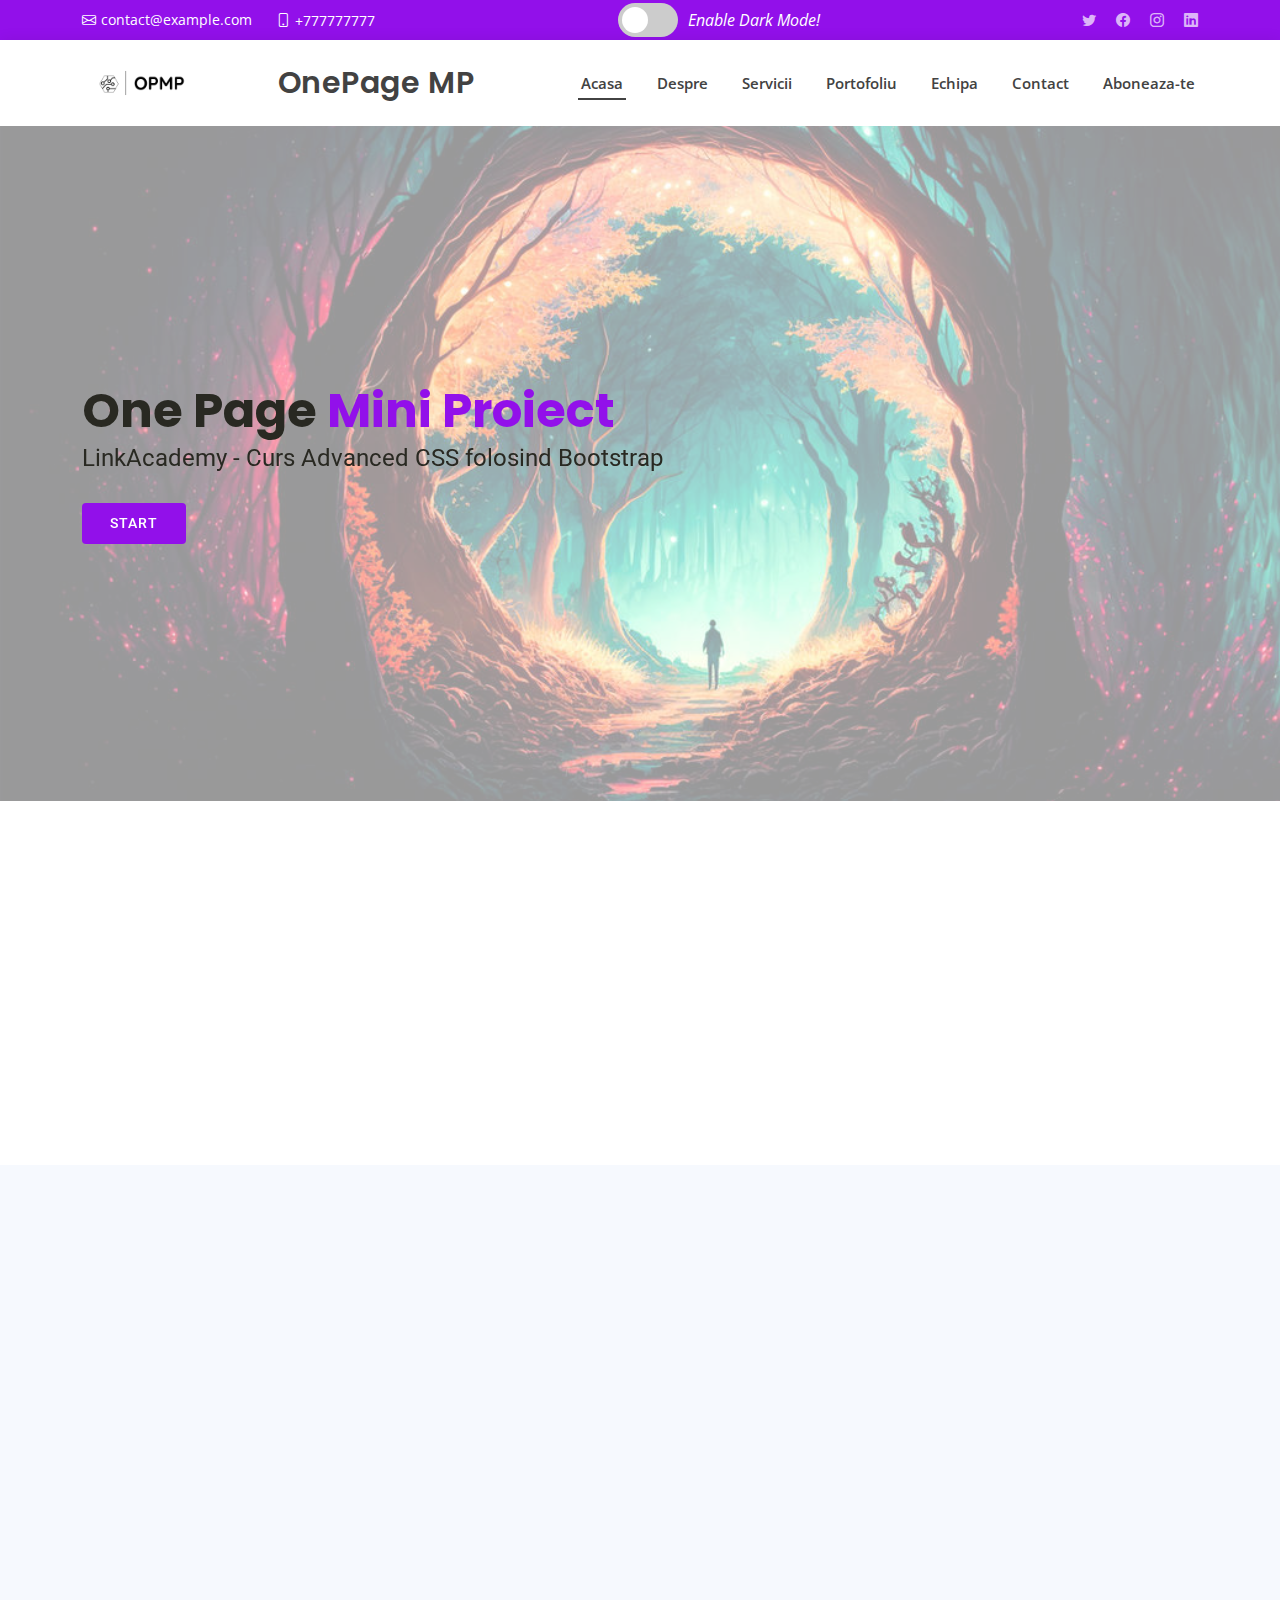
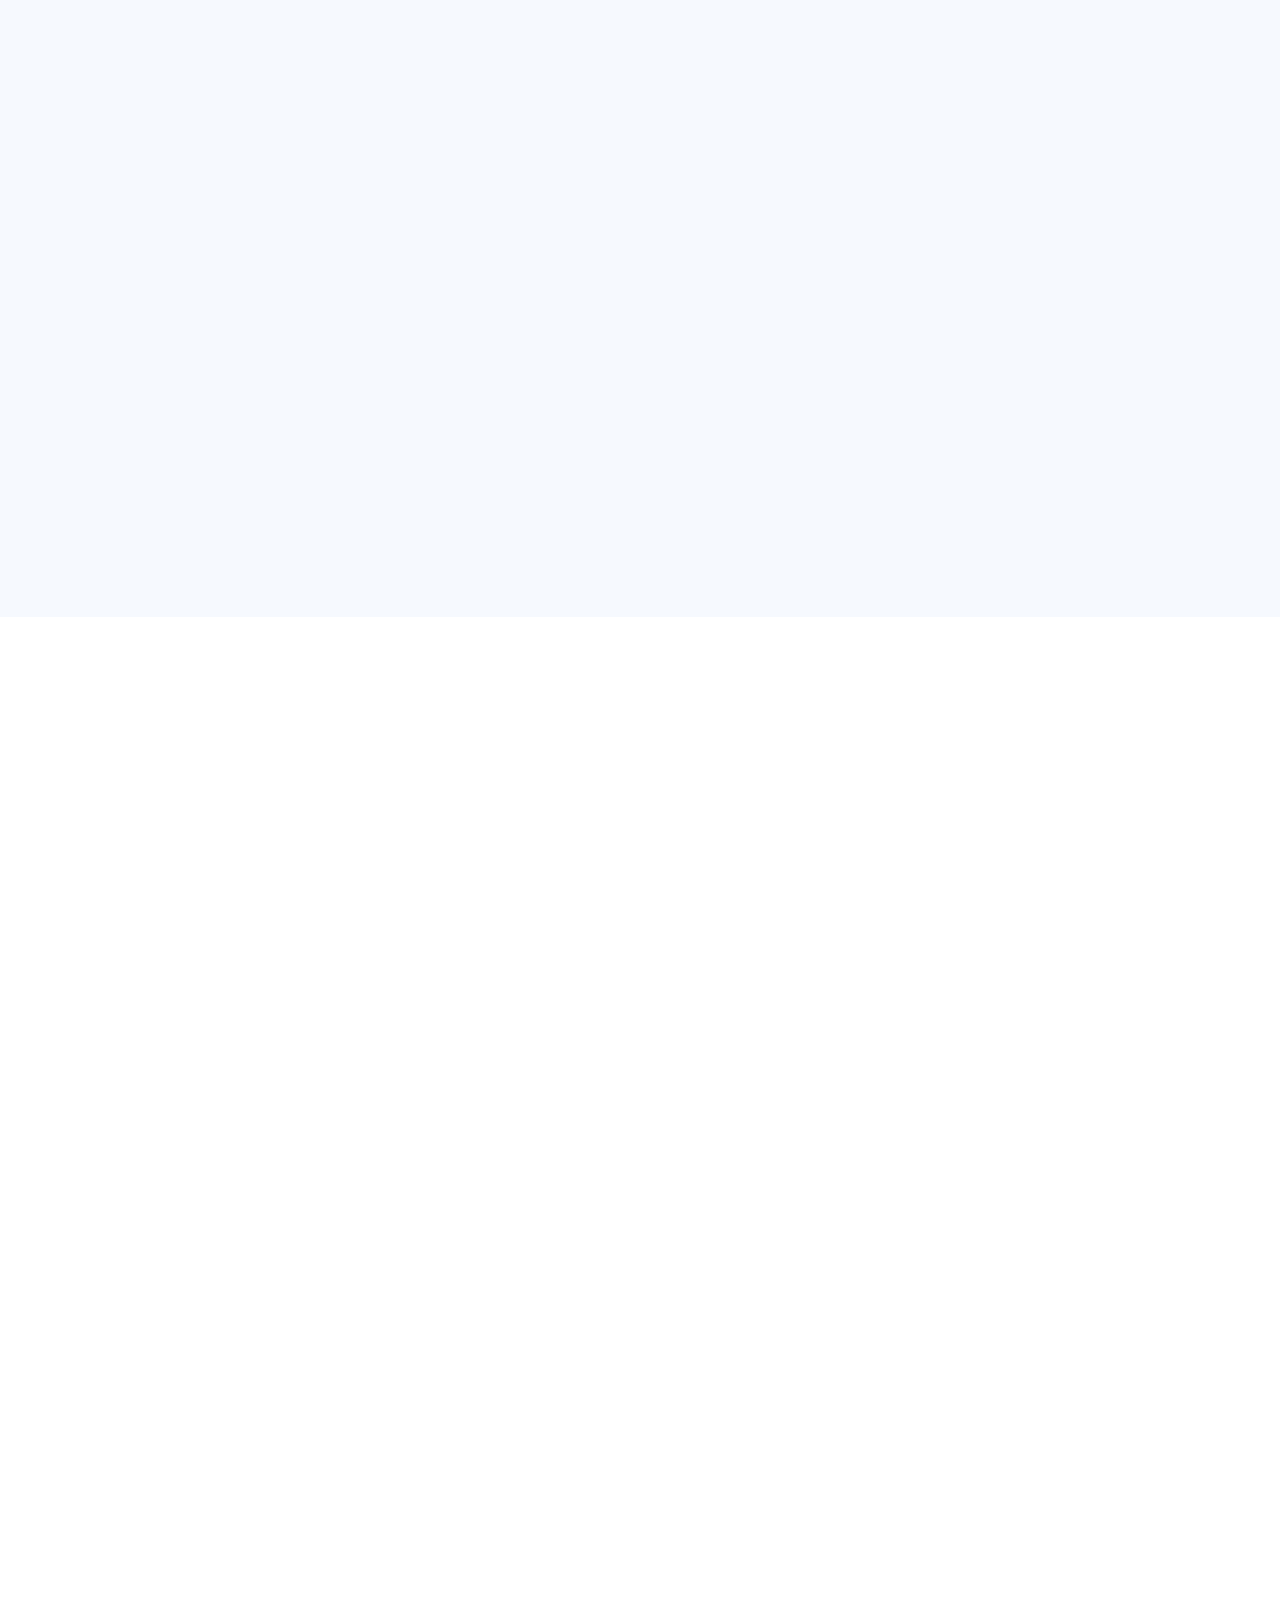
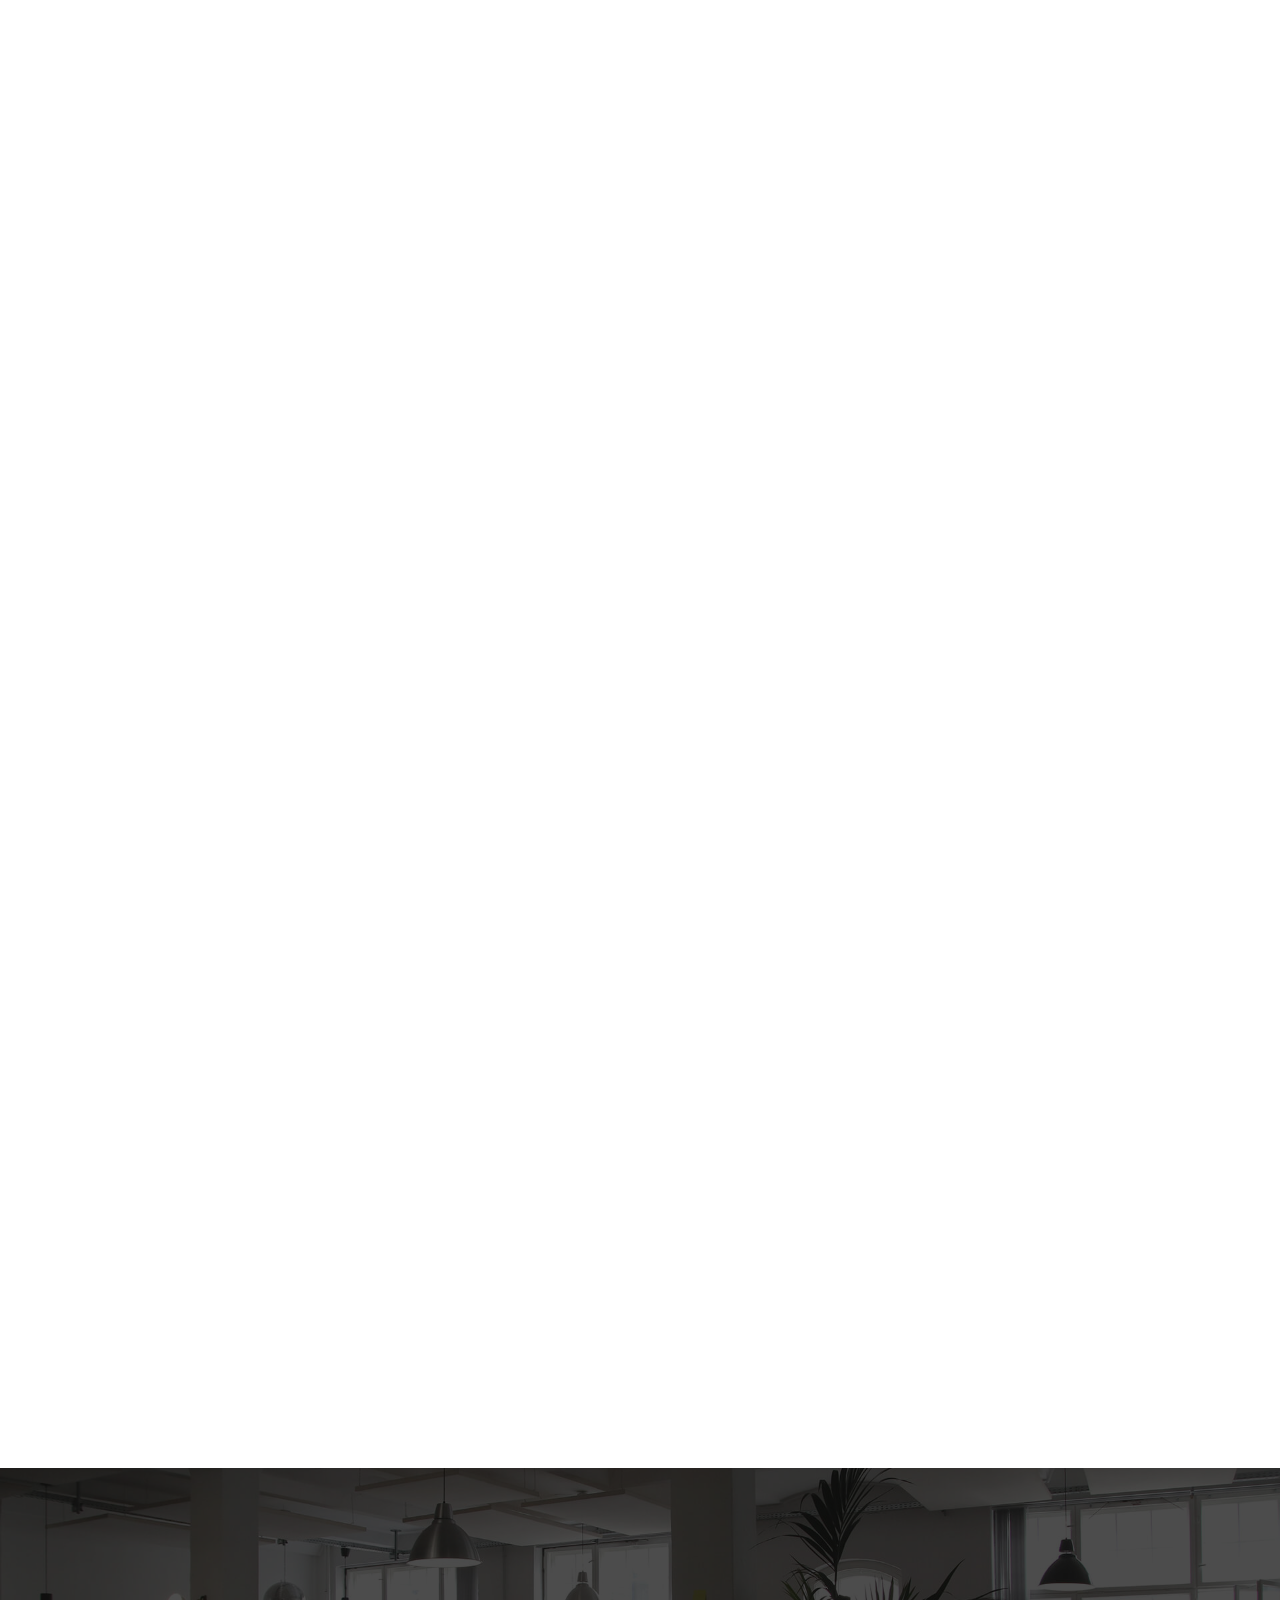
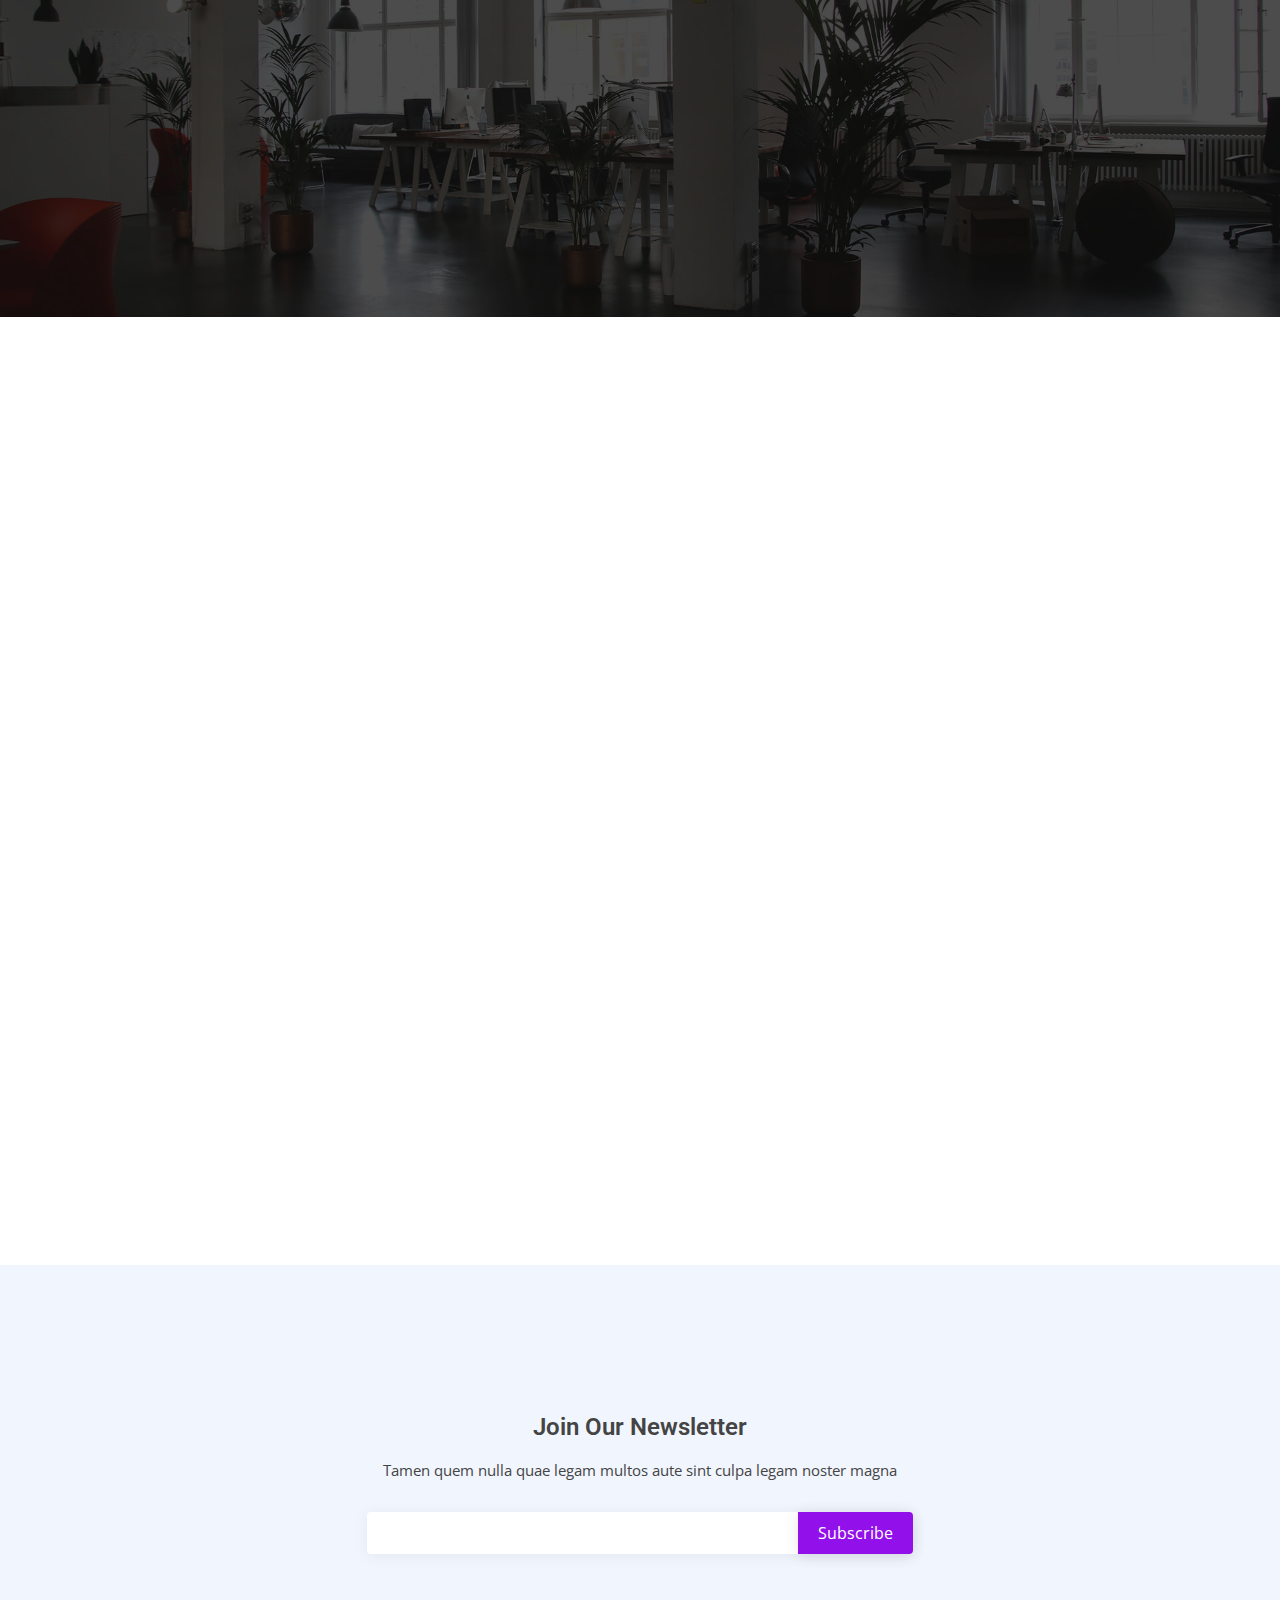
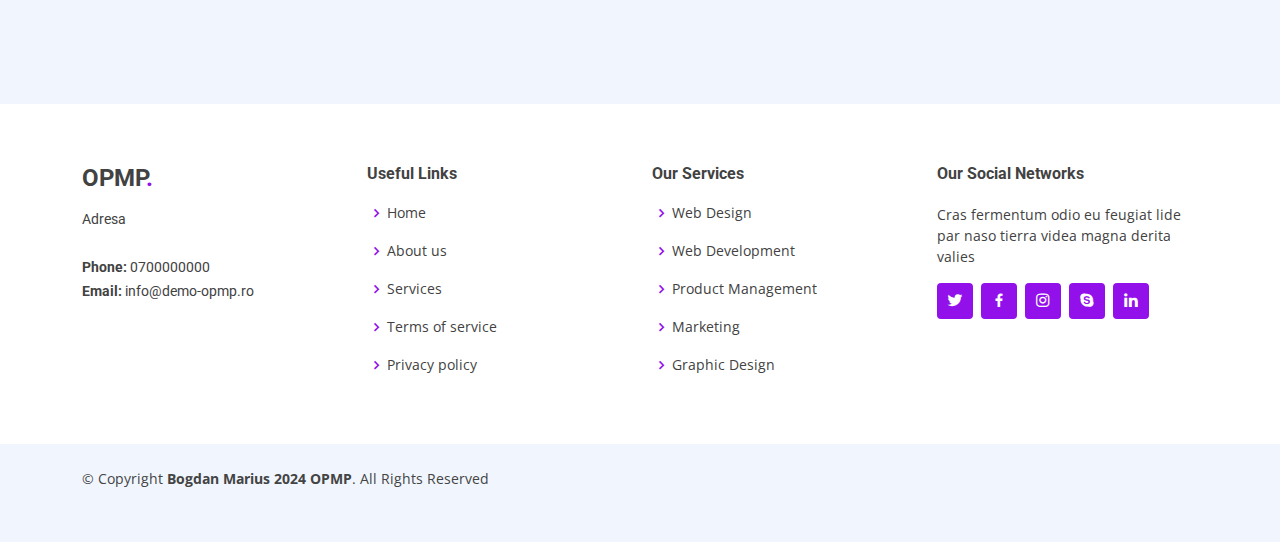
<file: index.html>
<!DOCTYPE html>
<html lang="en">
    <head>
        <meta charset="utf-8">
        <meta content="width=device-width, initial-scale=1.0" name="viewport">
      
        <title>One Page Website Mini Proiect</title>
        <meta content="" name="description">
        <meta content="" name="keywords">
      
        <!-- Favicons -->
        <link rel="apple-touch-icon" sizes="180x180" href="assets/img/apple-touch-icon.png">
        <link rel="icon" type="image/png" sizes="32x32" href="assets/img/favicon-32x32.png">
        <link rel="icon" type="image/png" sizes="16x16" href="assets/img/favicon-16x16.png">
        <link rel="manifest" href="assets/img/site.webmanifest">
        <link href="assets/img/favicon.ico" rel="icon">
      
        <!-- Google Fonts -->
        <link
          href="https://fonts.googleapis.com/css?family=Open+Sans:300,300i,400,400i,600,600i,700,700i|Roboto:300,300i,400,400i,500,500i,600,600i,700,700i|Poppins:300,300i,400,400i,500,500i,600,600i,700,700i"
          rel="stylesheet">
      
        <!-- Vendor CSS Files -->
        <link href="assets/vendor/aos/aos.css" rel="stylesheet">
        <link href="assets/vendor/bootstrap/css/bootstrap.min.css" rel="stylesheet">
        <link href="assets/vendor/bootstrap-icons/bootstrap-icons.css" rel="stylesheet">
        <link href="assets/vendor/boxicons/css/boxicons.min.css" rel="stylesheet">
        <link href="assets/vendor/glightbox/css/glightbox.min.css" rel="stylesheet">
        <link href="assets/vendor/swiper/swiper-bundle.min.css" rel="stylesheet">
      
        <!-- Template Main CSS File -->
        <link href="assets/css/style2.css" rel="stylesheet">
      
      </head>
<body>
    <!-- ======= Top Bar ======= -->
  <section id="topbar" class="d-flex align-items-center">
      <div class="container d-flex justify-content-center justify-content-md-between">
        <div class="contact-info d-flex align-items-center">
            <i class="bi bi-envelope d-flex align-items-center"><a
                href="mailto:contact@example.com">contact@example.com</a></i>
            <i class="bi bi-phone d-flex align-items-center ms-4"><span>+777777777</span></i>
        </div>

        <div class="theme-switch-wrapper">
          <label class="theme-switch" for="checkbox">
              <input type="checkbox" id="checkbox">
              <div class="slider round"></div>
          </label>
          <em>Enable Dark Mode!</em>
        </div> 

        <div class="social-links d-none d-md-flex align-items-center">
            <a href="#" class="twitter"><i class="bi bi-twitter"></i></a>
            <a href="#" class="facebook"><i class="bi bi-facebook"></i></a>
            <a href="#" class="instagram"><i class="bi bi-instagram"></i></a>
            <a href="#" class="linkedin"><i class="bi bi-linkedin"></i></i></a>
        </div>
      </div>
  </section>

  <!-- ======= Header ======= -->
  <header id="header" class="d-flex align-items-center">
    <div class="container d-flex align-items-center justify-content-between">
      <a href="index.html" class="logo"><img id="logo" src="assets/img/logo1.png" alt=""></a>
      <h1 class="logo"><a href="index.html">OnePage MP</a></h1>
  
      <nav id="navbar" class="navbar">
        <ul>
          <li><a class="nav-link scrollto active" href="#hero">Acasa</a></li>
          <li><a class="nav-link scrollto" href="#about">Despre</a></li>
          <li><a class="nav-link scrollto" href="#services">Servicii</a></li>
          <li><a class="nav-link scrollto " href="#portfolio">Portofoliu</a></li>
          <li><a class="nav-link scrollto" href="#team">Echipa</a></li>
          <!-- <li class="dropdown"><a href="#"><span>Drop Down</span> <i class="bi bi-chevron-down"></i></a>
            <ul>
              <li><a href="#">Drop Down 1</a></li>
              <li class="dropdown"><a href="#"><span>Deep Drop Down</span> <i class="bi bi-chevron-right"></i></a>
                <ul>
                  <li><a href="#">Deep Drop Down 1</a></li>
                  <li><a href="#">Deep Drop Down 2</a></li>
                  <li><a href="#">Deep Drop Down 3</a></li>
                  <li><a href="#">Deep Drop Down 4</a></li>
                  <li><a href="#">Deep Drop Down 5</a></li>
                </ul>
              </li>
              <li><a href="#">Drop Down 2</a></li>
              <li><a href="#">Drop Down 3</a></li>
              <li><a href="#">Drop Down 4</a></li>
            </ul>
          </li> -->
          <li><a class="nav-link scrollto" href="#contact">Contact</a></li>
          <li><a class="nav-link scrollto" href="#footer">Aboneaza-te</a></li>
        </ul>
        <i class="bi bi-list mobile-nav-toggle"></i>
      </nav><!-- .navbar -->
  
    </div>
  </header><!-- End Header -->

   <!-- ======= Hero Section ======= -->
 <section id="hero" class="d-flex align-items-center">
    <div class="container" data-aos="zoom-out" data-aos-delay="100">
      <h1>One Page <span>Mini Proiect</span></h1>
      <h2>LinkAcademy - Curs Advanced CSS folosind Bootstrap</h2>
      <div class="d-flex">
        <a href="#about" class="btn-get-started scrollto">Start</a>
      </div>
    </div>
  </section>
  <!-- End Hero -->

  <!-- SECTIUNEA 1 -->

  <section id="featured-services" class="featured-services">
    <div class="container" data-aos="fade-up">

      <div class="row">
        <div class="col-md-6 col-lg-3 d-flex align-items-stretch mb-5 mb-lg-0">
          <div class="icon-box" data-aos="fade-up" data-aos-delay="100">
            <div class="icon"><i class="bi bi-tree-fill"></i></div>
            <h4 class="title"><a href="">Lorem Ipsum</a></h4>
            <p class="description">Voluptatum deleniti atque corrupti quos dolores et quas molestias excepturi</p>
          </div>
        </div>

        <div class="col-md-6 col-lg-3 d-flex align-items-stretch mb-5 mb-lg-0">
          <div class="icon-box" data-aos="fade-up" data-aos-delay="200">
            <div class="icon"><i class="bi bi-signpost-2-fill"></i></div>
            <h4 class="title"><a href="">Sed ut perspiciatis</a></h4>
            <p class="description">Duis aute irure dolor in reprehenderit in voluptate velit esse cillum dolore</p>
          </div>
        </div>

        <div class="col-md-6 col-lg-3 d-flex align-items-stretch mb-5 mb-lg-0">
          <div class="icon-box" data-aos="fade-up" data-aos-delay="300">
            <div class="icon"><i class="bi bi-flower2"></i></div>
            <h4 class="title"><a href="">Magni Dolores</a></h4>
            <p class="description">Excepteur sint occaecat cupidatat non proident, sunt in culpa qui officia</p>
          </div>
        </div>

        <div class="col-md-6 col-lg-3 d-flex align-items-stretch mb-5 mb-lg-0">
          <div class="icon-box" data-aos="fade-up" data-aos-delay="400">
            <div class="icon"><i class="bi bi-globe-asia-australia"></i></div>
            <h4 class="title"><a href="">Nemo Enim</a></h4>
            <p class="description">At vero eos et accusamus et iusto odio dignissimos ducimus qui blanditiis</p>
          </div>
        </div>

      </div>
    </div>
  </section>

<!-- SECTIUNEA 1 -->

<!-- SECTIUNEA 2 -->


    <section id="about" class="team section-bg">
    <div class="container" data-aos="fade-up">

      <div class="section-title">
        <h2>About</h2>
        <h3>Our Hardworking <span>Team</span></h3>
        <p>Ut possimus qui ut temporibus culpa velit eveniet modi omnis est adipisci expedita at voluptas atque vitae autem.</p>
      </div>

      <div class="row">

        <div class="col-lg-3 col-md-6 d-flex align-items-stretch" data-aos="fade-up" data-aos-delay="100">
          <div class="member">
            <div class="member-img">
              <img src="assets/img/team/team-1.jpg" class="img-fluid" alt="">
              <div class="social">
                <a href=""><i class="bi bi-twitter"></i></a>
                <a href=""><i class="bi bi-facebook"></i></a>
                <a href=""><i class="bi bi-instagram"></i></a>
                <a href=""><i class="bi bi-linkedin"></i></a>
              </div>
            </div>
            <div class="member-info">
              <h4>Walter White</h4>
              <span>Chief Executive Officer</span>
            </div>
          </div>
        </div>

        <div class="col-lg-3 col-md-6 d-flex align-items-stretch" data-aos="fade-up" data-aos-delay="200">
          <div class="member">
            <div class="member-img">
              <img src="assets/img/team/team-2.jpg" class="img-fluid" alt="">
              <div class="social">
                <a href=""><i class="bi bi-twitter"></i></a>
                <a href=""><i class="bi bi-facebook"></i></a>
                <a href=""><i class="bi bi-instagram"></i></a>
                <a href=""><i class="bi bi-linkedin"></i></a>
              </div>
            </div>
            <div class="member-info">
              <h4>Sarah Jhonson</h4>
              <span>Product Manager</span>
            </div>
          </div>
        </div>

        <div class="col-lg-3 col-md-6 d-flex align-items-stretch" data-aos="fade-up" data-aos-delay="300">
          <div class="member">
            <div class="member-img">
              <img src="assets/img/team/team-3.jpg" class="img-fluid" alt="">
              <div class="social">
                <a href=""><i class="bi bi-twitter"></i></a>
                <a href=""><i class="bi bi-facebook"></i></a>
                <a href=""><i class="bi bi-instagram"></i></a>
                <a href=""><i class="bi bi-linkedin"></i></a>
              </div>
            </div>
            <div class="member-info">
              <h4>William Anderson</h4>
              <span>CTO</span>
            </div>
          </div>
        </div>

        <div class="col-lg-3 col-md-6 d-flex align-items-stretch" data-aos="fade-up" data-aos-delay="400">
          <div class="member">
            <div class="member-img">
              <img src="assets/img/team/team-4.jpg" class="img-fluid" alt="">
              <div class="social">
                <a href=""><i class="bi bi-twitter"></i></a>
                <a href=""><i class="bi bi-facebook"></i></a>
                <a href=""><i class="bi bi-instagram"></i></a>
                <a href=""><i class="bi bi-linkedin"></i></a>
              </div>
            </div>
            <div class="member-info">
              <h4>Amanda Jepson</h4>
              <span>Accountant</span>
            </div>
          </div>
        </div>

        

      </div>

      <div class="row row-reverse">

        <div class="col-lg-3 col-md-6 d-flex align-items-stretch men-card1" data-aos="fade-up" data-aos-delay="100">
          <div class="member">
            <div class="member-img">
              <img src="assets/img/team/team-1.jpg" class="img-fluid" alt="">
              <div class="social">
                <a href=""><i class="bi bi-twitter"></i></a>
                <a href=""><i class="bi bi-facebook"></i></a>
                <a href=""><i class="bi bi-instagram"></i></a>
                <a href=""><i class="bi bi-linkedin"></i></a>
              </div>
            </div>
            <div class="member-info">
              <h4>Walter White</h4>
              <span>Chief Executive Officer</span>
            </div>
          </div>
        </div>

        <div class="col-lg-3 col-md-6 d-flex align-items-stretch women-card1" data-aos="fade-up" data-aos-delay="200">
          <div class="member">
            <div class="member-img">
              <img src="assets/img/team/team-2.jpg" class="img-fluid" alt="">
              <div class="social">
                <a href=""><i class="bi bi-twitter"></i></a>
                <a href=""><i class="bi bi-facebook"></i></a>
                <a href=""><i class="bi bi-instagram"></i></a>
                <a href=""><i class="bi bi-linkedin"></i></a>
              </div>
            </div>
            <div class="member-info">
              <h4>Sarah Jhonson</h4>
              <span>Product Manager</span>
            </div>
          </div>
        </div>

        <div class="col-lg-3 col-md-6 d-flex align-items-stretch men-card2" data-aos="fade-up" data-aos-delay="300">
          <div class="member">
            <div class="member-img">
              <img src="assets/img/team/team-3.jpg" class="img-fluid" alt="">
              <div class="social">
                <a href=""><i class="bi bi-twitter"></i></a>
                <a href=""><i class="bi bi-facebook"></i></a>
                <a href=""><i class="bi bi-instagram"></i></a>
                <a href=""><i class="bi bi-linkedin"></i></a>
              </div>
            </div>
            <div class="member-info">
              <h4>William Anderson</h4>
              <span>CTO</span>
            </div>
          </div>
        </div>

        <div class="col-lg-3 col-md-6 d-flex align-items-stretch women-card2" data-aos="fade-up" data-aos-delay="400">
          <div class="member">
            <div class="member-img">
              <img src="assets/img/team/team-4.jpg" class="img-fluid" alt="">
              <div class="social">
                <a href=""><i class="bi bi-twitter"></i></a>
                <a href=""><i class="bi bi-facebook"></i></a>
                <a href=""><i class="bi bi-instagram"></i></a>
                <a href=""><i class="bi bi-linkedin"></i></a>
              </div>
            </div>
            <div class="member-info">
              <h4>Amanda Jepson</h4>
              <span>Accountant</span>
            </div>
          </div>
        </div>

        

      </div>

    </div>
  </section>

<!-- SECTIUNEA 2 -->

<!-- SECTIUNEA 3 -->

  <section id="services" class="services">
    <div class="container" data-aos="fade-up">

      <div class="section-title">
        <h2>Services</h2>
        <h3>Check our <span>Services</span></h3>
        <p>Ut possimus qui ut temporibus culpa velit eveniet modi omnis est adipisci expedita at voluptas atque vitae autem.</p>
      </div>

      <div class="row">
        <div class="col-lg-4 col-md-6 d-flex align-items-stretch" data-aos="zoom-in" data-aos-delay="100">
          <div class="icon-box">
            <div class="icon"><i class="bx bxl-dribbble"></i></div>
            <h4><a href="">Lorem Ipsum</a></h4>
            <p>Voluptatum deleniti atque corrupti quos dolores et quas molestias excepturi</p>
          </div>
        </div>

        <div class="col-lg-4 col-md-6 d-flex align-items-stretch mt-4 mt-md-0" data-aos="zoom-in" data-aos-delay="200">
          <div class="icon-box">
            <div class="icon"><i class="bx bx-file"></i></div>
            <h4><a href="">Sed ut perspiciatis</a></h4>
            <p>Duis aute irure dolor in reprehenderit in voluptate velit esse cillum dolore</p>
          </div>
        </div>

        <div class="col-lg-4 col-md-6 d-flex align-items-stretch mt-4 mt-lg-0" data-aos="zoom-in" data-aos-delay="300">
          <div class="icon-box">
            <div class="icon"><i class="bx bx-tachometer"></i></div>
            <h4><a href="">Magni Dolores</a></h4>
            <p>Excepteur sint occaecat cupidatat non proident, sunt in culpa qui officia</p>
          </div>
        </div>

        <div class="col-lg-4 col-md-6 d-flex align-items-stretch mt-4" data-aos="zoom-in" data-aos-delay="100">
          <div class="icon-box">
            <div class="icon"><i class="bx bx-world"></i></div>
            <h4><a href="">Nemo Enim</a></h4>
            <p>At vero eos et accusamus et iusto odio dignissimos ducimus qui blanditiis</p>
          </div>
        </div>

        <div class="col-lg-4 col-md-6 d-flex align-items-stretch mt-4" data-aos="zoom-in" data-aos-delay="200">
          <div class="icon-box">
            <div class="icon"><i class="bx bx-slideshow"></i></div>
            <h4><a href="">Dele cardo</a></h4>
            <p>Quis consequatur saepe eligendi voluptatem consequatur dolor consequuntur</p>
          </div>
        </div>

        <div class="col-lg-4 col-md-6 d-flex align-items-stretch mt-4" data-aos="zoom-in" data-aos-delay="300">
          <div class="icon-box">
            <div class="icon"><i class="bx bx-arch"></i></div>
            <h4><a href="">Divera don</a></h4>
            <p>Modi nostrum vel laborum. Porro fugit error sit minus sapiente sit aspernatur</p>
          </div>
        </div>

      </div>

    </div>
  </section>

<!-- SECTIUNEA 3 -->

  <!-- SECTIUNEA 4 -->

  <section id="portfolio" class="portfolio">
    <div class="container" data-aos="fade-up">

        <div class="section-title">
            <h2>Portfolio</h2>
            <h3>Check our <span>Portfolio</span></h3>
            <p>Ut possimus qui ut temporibus culpa velit eveniet modi omnis est adipisci expedita at voluptas atque
                vitae autem.</p>
        </div>

        <div class="row" data-aos="fade-up" data-aos-delay="100">
            <div class="col-lg-12 d-flex justify-content-center">
                <ul id="portfolio-flters">
                    <li data-filter="*" class="filter-active">All</li>
                    <li data-filter=".filter-app">App</li>
                    <li data-filter=".filter-card">Card</li>
                    <li data-filter=".filter-web">Web</li>
                    <li data-filter=".filter-free">Free</li>
                </ul>
            </div>
        </div>

        <div class="row portfolio-container" data-aos="fade-up" data-aos-delay="200">

            <div class="col-lg-4 col-md-6 portfolio-item filter-app">
                <img src="assets/img/portfolio/portfolio-1.jpg" class="img-fluid" alt="">
                <div class="portfolio-info">
                    <h4>App 1</h4>
                    <p>App</p>
                    <a href="assets/img/portfolio/portfolio-1.jpg" data-gallery="portfolioGallery"
                        class="portfolio-lightbox preview-link" title="App 1"><i class="bx bx-plus"></i></a>
                    <a href="portfolio-details.html" class="details-link" title="More Details"><i
                            class="bx bx-link"></i></a>
                </div>
            </div>

            <div class="col-lg-4 col-md-6 portfolio-item filter-web">
                <img src="assets/img/portfolio/portfolio-2.jpg" class="img-fluid" alt="">
                <div class="portfolio-info">
                    <h4>Web 3</h4>
                    <p>Web</p>
                    <a href="assets/img/portfolio/portfolio-2.jpg" data-gallery="portfolioGallery"
                        class="portfolio-lightbox preview-link" title="Web 3"><i class="bx bx-plus"></i></a>
                    <a href="portfolio-details.html" class="details-link" title="More Details"><i
                            class="bx bx-link"></i></a>
                </div>
            </div>

            <div class="col-lg-4 col-md-6 portfolio-item filter-free">
                <img src="assets/img/portfolio/portfolio-3.jpg" class="img-fluid" alt="">
                <div class="portfolio-info">
                    <h4>App 2</h4>
                    <p>App</p>
                    <a href="assets/img/portfolio/portfolio-3.jpg" data-gallery="portfolioGallery"
                        class="portfolio-lightbox preview-link" title="App 2"><i class="bx bx-plus"></i></a>
                    <a href="portfolio-details.html" class="details-link" title="More Details"><i
                            class="bx bx-link"></i></a>
                </div>
            </div>

            <div class="col-lg-4 col-md-6 portfolio-item filter-card">
                <img src="assets/img/portfolio/portfolio-4.jpg" class="img-fluid" alt="">
                <div class="portfolio-info">
                    <h4>Card 2</h4>
                    <p>Card</p>
                    <a href="assets/img/portfolio/portfolio-4.jpg" data-gallery="portfolioGallery"
                        class="portfolio-lightbox preview-link" title="Card 2"><i class="bx bx-plus"></i></a>
                    <a href="portfolio-details.html" class="details-link" title="More Details"><i
                            class="bx bx-link"></i></a>
                </div>
            </div>

            <div class="col-lg-4 col-md-6 portfolio-item filter-web">
                <img src="assets/img/portfolio/portfolio-5.jpg" class="img-fluid" alt="">
                <div class="portfolio-info">
                    <h4>Web 2</h4>
                    <p>Web</p>
                    <a href="assets/img/portfolio/portfolio-5.jpg" data-gallery="portfolioGallery"
                        class="portfolio-lightbox preview-link" title="Web 2"><i class="bx bx-plus"></i></a>
                    <a href="portfolio-details.html" class="details-link" title="More Details"><i
                            class="bx bx-link"></i></a>
                </div>
            </div>

            <div class="col-lg-4 col-md-6 portfolio-item filter-app">
                <img src="assets/img/portfolio/portfolio-6.jpg" class="img-fluid" alt="">
                <div class="portfolio-info">
                    <h4>App 3</h4>
                    <p>App</p>
                    <a href="assets/img/portfolio/portfolio-6.jpg" data-gallery="portfolioGallery"
                        class="portfolio-lightbox preview-link" title="App 3"><i class="bx bx-plus"></i></a>
                    <a href="portfolio-details.html" class="details-link" title="More Details"><i
                            class="bx bx-link"></i></a>
                </div>
            </div>

            <div class="col-lg-4 col-md-6 portfolio-item filter-card">
                <img src="assets/img/portfolio/portfolio-7.jpg" class="img-fluid" alt="">
                <div class="portfolio-info">
                    <h4>Card 1</h4>
                    <p>Card</p>
                    <a href="assets/img/portfolio/portfolio-7.jpg" data-gallery="portfolioGallery"
                        class="portfolio-lightbox preview-link" title="Card 1"><i class="bx bx-plus"></i></a>
                    <a href="portfolio-details.html" class="details-link" title="More Details"><i
                            class="bx bx-link"></i></a>
                </div>
            </div>

            <div class="col-lg-4 col-md-6 portfolio-item filter-card">
                <img src="assets/img/portfolio/portfolio-8.jpg" class="img-fluid" alt="">
                <div class="portfolio-info">
                    <h4>Card 3</h4>
                    <p>Card</p>
                    <a href="assets/img/portfolio/portfolio-8.jpg" data-gallery="portfolioGallery"
                        class="portfolio-lightbox preview-link" title="Card 3"><i class="bx bx-plus"></i></a>
                    <a href="portfolio-details.html" class="details-link" title="More Details"><i
                            class="bx bx-link"></i></a>
                </div>
            </div>

            <div class="col-lg-4 col-md-6 portfolio-item filter-web">
                <img src="assets/img/portfolio/portfolio-9.jpg" class="img-fluid" alt="">
                <div class="portfolio-info">
                    <h4>Web 3</h4>
                    <p>Web</p>
                    <a href="assets/img/portfolio/portfolio-9.jpg" data-gallery="portfolioGallery"
                        class="portfolio-lightbox preview-link" title="Web 3"><i class="bx bx-plus"></i></a>
                    <a href="portfolio-details.html" class="details-link" title="More Details"><i
                            class="bx bx-link"></i></a>
                </div>
            </div>

        </div>

    </div>
  </section>

<!-- SECTIUNEA 4 -->

<!-- SECTIUNEA 5 -->
  <section id="team" class="testimonials">
    <div class="container" data-aos="zoom-in">
      <div class="testimonials-slider swiper" data-aos="fade-up" data-aos-delay="100">
          <div class="swiper-wrapper">

            <div class="swiper-slide">
              <div class="testimonial-item">
                <img src="assets/img/testimonials/testimonials-1.jpg" class="testimonial-img" alt="">
                <h3>Saul Goodman</h3>
                <h4>Ceo &amp; Founder</h4>
                <p>
                  <i class="bx bxs-quote-alt-left quote-icon-left"></i>
                  Proin iaculis purus consequat sem cure digni ssim donec porttitora entum suscipit rhoncus. Accusantium quam, ultricies eget id, aliquam eget nibh et. Maecen aliquam, risus at semper.
                  <i class="bx bxs-quote-alt-right quote-icon-right"></i>
                </p>
              </div>
            </div><!-- End testimonial item -->

            <div class="swiper-slide">
              <div class="testimonial-item">
                <img src="assets/img/testimonials/testimonials-2.jpg" class="testimonial-img" alt="">
                <h3>Sara Wilsson</h3>
                <h4>Designer</h4>
                <p>
                  <i class="bx bxs-quote-alt-left quote-icon-left"></i>
                  Export tempor illum tamen malis malis eram quae irure esse labore quem cillum quid cillum eram malis quorum velit fore eram velit sunt aliqua noster fugiat irure amet legam anim culpa.
                  <i class="bx bxs-quote-alt-right quote-icon-right"></i>
                </p>
              </div>
            </div><!-- End testimonial item -->

            <div class="swiper-slide">
              <div class="testimonial-item">
                <img src="assets/img/testimonials/testimonials-3.jpg" class="testimonial-img" alt="">
                <h3>Jena Karlis</h3>
                <h4>Store Owner</h4>
                <p>
                  <i class="bx bxs-quote-alt-left quote-icon-left"></i>
                  Enim nisi quem export duis labore cillum quae magna enim sint quorum nulla quem veniam duis minim tempor labore quem eram duis noster aute amet eram fore quis sint minim.
                  <i class="bx bxs-quote-alt-right quote-icon-right"></i>
                </p>
              </div>
            </div><!-- End testimonial item -->

            <div class="swiper-slide">
              <div class="testimonial-item">
                <img src="assets/img/testimonials/testimonials-4.jpg" class="testimonial-img" alt="">
                <h3>Matt Brandon</h3>
                <h4>Freelancer</h4>
                <p>
                  <i class="bx bxs-quote-alt-left quote-icon-left"></i>
                  Fugiat enim eram quae cillum dolore dolor amet nulla culpa multos export minim fugiat minim velit minim dolor enim duis veniam ipsum anim magna sunt elit fore quem dolore labore illum veniam.
                  <i class="bx bxs-quote-alt-right quote-icon-right"></i>
                </p>
              </div>
            </div><!-- End testimonial item -->

            <div class="swiper-slide">
              <div class="testimonial-item">
                <img src="assets/img/testimonials/testimonials-5.jpg" class="testimonial-img" alt="">
                <h3>John Larson</h3>
                <h4>Entrepreneur</h4>
                <p>
                  <i class="bx bxs-quote-alt-left quote-icon-left"></i>
                  Quis quorum aliqua sint quem legam fore sunt eram irure aliqua veniam tempor noster veniam enim culpa labore duis sunt culpa nulla illum cillum fugiat legam esse veniam culpa fore nisi cillum quid.
                  <i class="bx bxs-quote-alt-right quote-icon-right"></i>
                </p>
              </div>
            </div><!-- End testimonial item -->

            <div class="swiper-slide">
              <div class="testimonial-item">
                <img src="assets/img/testimonials/testimonials-5.jpg" class="testimonial-img" alt="">
                <h3>John Larson</h3>
                <h4>Entrepreneur</h4>
                <p>
                  <i class="bx bxs-quote-alt-left quote-icon-left"></i>
                  Quis quorum aliqua sint quem legam fore sunt eram irure aliqua veniam tempor noster veniam enim culpa labore duis sunt culpa nulla illum cillum fugiat legam esse veniam culpa fore nisi cillum quid.
                  <i class="bx bxs-quote-alt-right quote-icon-right"></i>
                </p>
              </div>
            </div><!-- End testimonial item -->
          </div>
        <div class="swiper-pagination"></div>
      </div>

    </div>
  </section>

<!-- SECTIUNEA 5 -->

  <!-- ======= Contact Section 6 ======= -->
<section id="contact" class="contact">
  <div class="container" data-aos="fade-up">

    <div class="section-title">
      <h2>Contact</h2>
      <h3><span>Contact Us</span></h3>
      <p>Ut possimus qui ut temporibus culpa velit eveniet modi omnis est adipisci expedita at voluptas atque vitae
        autem.</p>
    </div>

    <div class="row" data-aos="fade-up" data-aos-delay="100">
      <div class="col-lg-6">
        <div class="info-box mb-4">
          <i class="bx bx-map"></i>
          <h3>Our Address</h3>
          <p>Adresa</p>
        </div>
      </div>

      <div class="col-lg-3 col-md-6">
        <div class="info-box  mb-4">
          <i class="bx bx-envelope"></i>
          <h3>Email Us</h3>
          <p>info@demo-opmp.ro</p>
        </div>
      </div>

      <div class="col-lg-3 col-md-6">
        <div class="info-box  mb-4">
          <i class="bx bx-phone-call"></i>
          <h3>Call Us</h3>
          <p>0700000000</p>
        </div>
      </div>

    </div>

    <div class="row" data-aos="fade-up" data-aos-delay="100">

      <div class="col-lg-6 ">
        <iframe
          src="https://www.google.com/maps/embed?pb=!1m18!1m12!1m3!1d2848.779032908555!2d26.096436015423464!3d44.43769467910229!2m3!1f0!2f0!3f0!3m2!1i1024!2i768!4f13.1!3m3!1m2!1s0x40b1ff43f6fb02c7%3A0x26c89e2c4dcf30b5!2sLINK%20Academy!5e0!3m2!1sro!2sro!4v1647471824531!5m2!1sro!2sro"
          width="600" height="450" style="border:0;" allowfullscreen="" loading="lazy"></iframe>
      </div>

      <div class="col-lg-6">
        <form action="forms/contact.php" method="post" role="form" class="php-email-form">
          <div class="row">
            <div class="col form-group">
              <input type="text" name="name" class="form-control" id="name" placeholder="Your Name" required>
            </div>
            <div class="col form-group">
              <input type="email" class="form-control" name="email" id="email" placeholder="Your Email" required>
            </div>
          </div>
          <div class="form-group">
            <input type="text" class="form-control" name="subject" id="subject" placeholder="Subject" required>
          </div>
          <div class="form-group">
            <textarea class="form-control" name="message" rows="5" placeholder="Message" required></textarea>
          </div>
          <div class="my-3">
            <div class="loading">Loading</div>
            <div class="error-message"></div>
            <div class="sent-message">Your message has been sent. Thank you!</div>
          </div>
          <div class="text-center"><button type="submit">Send Message</button></div>
        </form>
      </div>

    </div>

  </div>
</section><!-- End Contact Section 6 -->

<!-- ======= Footer Sectoin 7 ======= -->
<footer id="footer">

  <div class="footer-newsletter">
    <div class="container">
      <div class="row justify-content-center">
        <div class="col-lg-6">
          <h4>Join Our Newsletter</h4>
          <p>Tamen quem nulla quae legam multos aute sint culpa legam noster magna</p>
          <form action="" method="post">
            <input type="email" name="email"><input type="submit" value="Subscribe">
          </form>
        </div>
      </div>
    </div>
  </div>

  <div class="footer-top">
    <div class="container">
      <div class="row">

        <div class="col-lg-3 col-md-6 footer-contact">
          <h3>OPMP<span>.</span></h3>
          <p>
            Adresa  <br><br>
            <strong>Phone:</strong> 0700000000<br>
            <strong>Email:</strong> info@demo-opmp.ro<br>
          </p>
        </div>

        <div class="col-lg-3 col-md-6 footer-links">
          <h4>Useful Links</h4>
          <ul>
            <li><i class="bx bx-chevron-right"></i> <a href="#">Home</a></li>
            <li><i class="bx bx-chevron-right"></i> <a href="#">About us</a></li>
            <li><i class="bx bx-chevron-right"></i> <a href="#">Services</a></li>
            <li><i class="bx bx-chevron-right"></i> <a href="#">Terms of service</a></li>
            <li><i class="bx bx-chevron-right"></i> <a href="#">Privacy policy</a></li>
          </ul>
        </div>

        <div class="col-lg-3 col-md-6 footer-links">
          <h4>Our Services</h4>
          <ul>
            <li><i class="bx bx-chevron-right"></i> <a href="#">Web Design</a></li>
            <li><i class="bx bx-chevron-right"></i> <a href="#">Web Development</a></li>
            <li><i class="bx bx-chevron-right"></i> <a href="#">Product Management</a></li>
            <li><i class="bx bx-chevron-right"></i> <a href="#">Marketing</a></li>
            <li><i class="bx bx-chevron-right"></i> <a href="#">Graphic Design</a></li>
          </ul>
        </div>

        <div class="col-lg-3 col-md-6 footer-links">
          <h4>Our Social Networks</h4>
          <p>Cras fermentum odio eu feugiat lide par naso tierra videa magna derita valies</p>
          <div class="social-links mt-3">
            <a href="#" class="twitter"><i class="bx bxl-twitter"></i></a>
            <a href="#" class="facebook"><i class="bx bxl-facebook"></i></a>
            <a href="#" class="instagram"><i class="bx bxl-instagram"></i></a>
            <a href="#" class="google-plus"><i class="bx bxl-skype"></i></a>
            <a href="#" class="linkedin"><i class="bx bxl-linkedin"></i></a>
          </div>
        </div>

      </div>
    </div>
  </div>

  <div class="container py-4">
    <div class="copyright">
      &copy; Copyright <strong>Bogdan Marius 2024 <span> OPMP</span></strong>. All Rights Reserved
    </div>
    
  </div>
</footer><!-- End Footer Section 7 -->

<!-- SECTIUNEA 8 -->

<div id="preloader"></div>
<a href="#" class="back-to-top d-flex align-items-center justify-content-center">
    <i class="bi bi-arrow-up-short"></i>
</a>

<!-- Vendor JS Files -->
<script src="assets/vendor/aos/aos.js"></script>
<script src="assets/vendor/bootstrap/js/bootstrap.bundle.min.js"></script>
<script src="assets/vendor/glightbox/js/glightbox.min.js"></script>
<script src="assets/vendor/isotope-layout/isotope.pkgd.min.js"></script>
<script src="assets/vendor/swiper/swiper-bundle.min.js"></script>
<script src="assets/vendor/waypoints/noframework.waypoints.js"></script>
<script src="assets/vendor/php-email-form/validate.js"></script>

<!-- Template Main JS File -->
<script src="assets/js/main.js"></script>

<!-- SECTIUNEA 8 -->
</body>
</html>

<!-- TEMA -  -->
</file>
<file: assets/css/style2.css>
@import url(https://fonts.googleapis.com/css?family=Lato:400,400italic,700|Sansita+One);
  
 :root {
    --mycolor:#9210ea;;
    --mybackground: rgba(16, 110, 234, 0.8);
    --primary-color: #302AE6;
    --secondary-color: #536390;
    --font-color: #424242;
    --bg-color: #fff;
    --heading-color: #292922;
}

[data-theme="dark"] {
    --mycolor:#ff0000;
    --mybackground: rgba(16, 234, 27, 0.8);
    --primary-color: #9A97F3;
    --secondary-color: #818cab;
    --font-color: #e1e1ff;
    --bg-color: #161625;
    --heading-color: #292922;
}

/*slider switch css */
.theme-switch-wrapper {
  display: flex;
  align-items: center;

}
.theme-switch-wrapper em {
    margin-left: 10px;
    font-size: 1rem;
  }
.theme-switch {
  display: inline-block;
  height: 34px;
  position: relative;
  width: 60px;
}

.theme-switch input {
  display:none;
}

.slider {
  background-color: #ccc;
  bottom: 0;
  cursor: pointer;
  left: 0;
  position: absolute;
  right: 0;
  top: 0;
  transition: .4s;
}

.slider:before {
  background-color: #fff;
  bottom: 4px;
  content: "";
  height: 26px;
  left: 4px;
  position: absolute;
  transition: .4s;
  width: 26px;
}

input:checked + .slider {
  background-color: #66bb6a;
}

input:checked + .slider:before {
  transform: translateX(26px);
}

.slider.round {
  border-radius: 34px;
}

.slider.round:before {
  border-radius: 50%;
}



.men-card1 {
  order: 3;
}

.women-card1 {
  order: 1;
}

.men-card2 {
  order: 2;
}

.women-card2 {
  order: 4;
}



/*--------------------------------------------------------------
# General
--------------------------------------------------------------*/
body {
  font-family: "Open Sans", sans-serif;
  color: #444444;
}

a {
  color: var(--mycolor);
  text-decoration: none;
}

a:hover {
  color: #3b8af2;
  text-decoration: none;
}

h1, h2, h3, h4, h5, h6 {
  font-family: "Roboto", sans-serif;
}

/*--------------------------------------------------------------
# Preloader
--------------------------------------------------------------*/
#preloader {
  position: fixed;
  top: 0;
  left: 0;
  right: 0;
  bottom: 0;
  z-index: 9999;
  overflow: hidden;
  background: #fff;
}

#preloader:before {
  content: "";
  position: fixed;
  top: calc(50% - 30px);
  left: calc(50% - 30px);
  border: 6px solid var(--mycolor);
  border-top-color: #e2eefd;
  border-radius: 50%;
  width: 60px;
  height: 60px;
  -webkit-animation: animate-preloader 1s linear infinite;
  animation: animate-preloader 1s linear infinite;
}

@-webkit-keyframes animate-preloader {
  0% {
    transform: rotate(0deg);
  }
  100% {
    transform: rotate(360deg);
  }
}

@keyframes animate-preloader {
  0% {
    transform: rotate(0deg);
  }
  100% {
    transform: rotate(360deg);
  }
}
/*--------------------------------------------------------------
# Back to top button
--------------------------------------------------------------*/
.back-to-top {
  position: fixed;
  visibility: hidden;
  opacity: 0;
  right: 15px;
  bottom: 15px;
  z-index: 996;
  background: var(--mycolor);
  width: 40px;
  height: 40px;
  border-radius: 4px;
  transition: all 0.4s;
}
.back-to-top i {
  font-size: 28px;
  color: #fff;
  line-height: 0;
}
.back-to-top:hover {
  background: #3284f1;
  color: #fff;
}
.back-to-top.active {
  visibility: visible;
  opacity: 1;
}

/*--------------------------------------------------------------
# Disable aos animation delay on mobile devices
--------------------------------------------------------------*/
@media screen and (max-width: 768px) {
  [data-aos-delay] {
    transition-delay: 0 !important;
  }
}
/*--------------------------------------------------------------
# Top Bar
--------------------------------------------------------------*/
#topbar {
  background: var(--mycolor);
  height: 40px;
  font-size: 14px;
  transition: all 0.5s;
  color: #fff;
  padding: 0;
}
#topbar .contact-info i {
  font-style: normal;
  color: #fff;
}
#topbar .contact-info i a, #topbar .contact-info i span {
  padding-left: 5px;
  color: #fff;
}
#topbar .contact-info i a {
  line-height: 0;
  transition: 0.3s;
  transition: 0.3s;
}
#topbar .contact-info i a:hover {
  color: #fff;
  text-decoration: underline;
}
#topbar .social-links a {
  color: rgba(255, 255, 255, 0.7);
  line-height: 0;
  transition: 0.3s;
  margin-left: 20px;
}
#topbar .social-links a:hover {
  color: white;
}

/*--------------------------------------------------------------
# Header
--------------------------------------------------------------*/
#header {
  background: var(--bg-color);
  transition: all 0.5s;
  z-index: 997;
  height: 86px;
  box-shadow: 0px 2px 15px rgba(0, 0, 0, 0.1);
}
#header.fixed-top {
  height: 70px;
}
#header .logo {
  font-size: 30px;
  margin: 0;
  padding: 0;
  line-height: 1;
  font-weight: 600;
  letter-spacing: 0.8px;
  font-family: "Poppins", sans-serif;
}
#header .logo a {
  color: var(--font-color);
}
#header .logo a span {
  color: var(--mycolor);
}
#header .logo img {
  max-height: 120px;
}

.scrolled-offset {
  margin-top: 70px;
}

/*--------------------------------------------------------------
# Navigation Menu
--------------------------------------------------------------*/
/**
* Desktop Navigation 
*/
.navbar {
  padding: 0;
}
.navbar ul {
  margin: 0;
  padding: 0;
  display: flex;
  list-style: none;
  align-items: center;
}
.navbar li {
  position: relative;
}
.navbar > ul > li {
  white-space: nowrap;
  padding: 10px 0 10px 28px;
}
.navbar a, .navbar a:focus {
  display: flex;
  align-items: center;
  justify-content: space-between;
  padding: 0 3px;
  font-size: 15px;
  font-weight: 600;
  color: var(--font-color);
  white-space: nowrap;
  transition: 0.3s;
  position: relative;
}
.navbar a i, .navbar a:focus i {
  font-size: 12px;
  line-height: 0;
  margin-left: 5px;
}
.navbar > ul > li > a:before {
  content: "";
  position: absolute;
  width: 100%;
  height: 2px;
  bottom: -6px;
  left: 0;
  background-color: var(--font-color);
  visibility: hidden;
  width: 0px;
  transition: all 0.3s ease-in-out 0s;
}
.navbar a:hover:before, .navbar li:hover > a:before, .navbar .active:before {
  visibility: visible;
  width: 100%;
}
.navbar a:hover, .navbar .active, .navbar .active:focus, .navbar li:hover > a {
  color: var(--font-color);
}
.navbar .dropdown ul {
  display: block;
  position: absolute;
  left: 28px;
  top: calc(100% + 30px);
  margin: 0;
  padding: 10px 0;
  z-index: 99;
  opacity: 0;
  visibility: hidden;
  background: #fff;
  box-shadow: 0px 0px 30px rgba(127, 137, 161, 0.25);
  transition: 0.3s;
}
.navbar .dropdown ul li {
  min-width: 200px;
}
.navbar .dropdown ul a {
  padding: 10px 20px;
  font-weight: 400;
}
.navbar .dropdown ul a i {
  font-size: 12px;
}
.navbar .dropdown ul a:hover, .navbar .dropdown ul .active:hover, .navbar .dropdown ul li:hover > a {
  color: var(--mycolor);
}
.navbar .dropdown:hover > ul {
  opacity: 1;
  top: 100%;
  visibility: visible;
}
.navbar .dropdown .dropdown ul {
  top: 0;
  left: calc(100% - 30px);
  visibility: hidden;
}
.navbar .dropdown .dropdown:hover > ul {
  opacity: 1;
  top: 0;
  left: 100%;
  visibility: visible;
}
@media (max-width: 1366px) {
  .navbar .dropdown .dropdown ul {
    left: -90%;
  }
  .navbar .dropdown .dropdown:hover > ul {
    left: -100%;
  }
}

/**
* Mobile Navigation 
*/
.mobile-nav-toggle {
  color: #222222;
  font-size: 28px;
  cursor: pointer;
  display: none;
  line-height: 0;
  transition: 0.5s;
}
.mobile-nav-toggle.bi-x {
  color: #fff;
}

@media (max-width: 991px) {
  .mobile-nav-toggle {
    display: block;
  }

  .navbar ul {
    display: none;
  }
}
.navbar-mobile {
  position: fixed;
  overflow: hidden;
  top: 0;
  right: 0;
  left: 0;
  bottom: 0;
  background: rgba(9, 9, 9, 0.9);
  transition: 0.3s;
  z-index: 999;
}
.navbar-mobile .mobile-nav-toggle {
  position: absolute;
  top: 15px;
  right: 15px;
}
.navbar-mobile ul {
  display: block;
  position: absolute;
  top: 55px;
  right: 15px;
  bottom: 15px;
  left: 15px;
  padding: 10px 0;
  background-color: #fff;
  overflow-y: auto;
  transition: 0.3s;
}
.navbar-mobile a, .navbar-mobile a:focus {
  padding: 10px 20px;
  font-size: 15px;
  color: #222222;
}
.navbar-mobile > ul > li {
  padding: 0;
}
.navbar-mobile a:hover:before, .navbar-mobile li:hover > a:before, .navbar-mobile .active:before {
  visibility: hidden;
}
.navbar-mobile a:hover, .navbar-mobile .active, .navbar-mobile li:hover > a {
  color: var(--mycolor);
}
.navbar-mobile .getstarted, .navbar-mobile .getstarted:focus {
  margin: 15px;
}
.navbar-mobile .dropdown ul {
  position: static;
  display: none;
  margin: 10px 20px;
  padding: 10px 0;
  z-index: 99;
  opacity: 1;
  visibility: visible;
  background: #fff;
  box-shadow: 0px 0px 30px rgba(127, 137, 161, 0.25);
}
.navbar-mobile .dropdown ul li {
  min-width: 200px;
}
.navbar-mobile .dropdown ul a {
  padding: 10px 20px;
}
.navbar-mobile .dropdown ul a i {
  font-size: 12px;
}
.navbar-mobile .dropdown ul a:hover, .navbar-mobile .dropdown ul .active:hover, .navbar-mobile .dropdown ul li:hover > a {
  color: var(--mycolor);
}
.navbar-mobile .dropdown > .dropdown-active {
  display: block;
}

/*--------------------------------------------------------------
# Hero Section
--------------------------------------------------------------*/
#hero {
  width: 100%;
  height: 75vh;
  background: url("../img/main-background-pic.jpeg") top left;
  background-size: cover;
  position: relative;
}
#hero:before {
  content: "";
  background: rgba(255, 255, 255, 0.6);
  position: absolute;
  bottom: 0;
  top: 0;
  left: 0;
  right: 0;
}
#hero .container {
  position: relative;
}
#hero h1 {
  margin: 0;
  font-size: 48px;
  font-weight: 700;
  line-height: 56px;
  color: var(--heading-color);
  font-family: "Poppins", sans-serif;
}
#hero h1 span {
  color: var(--mycolor);
}
#hero h2 {
  color: var(--heading-color);
  margin: 5px 0 30px 0;
  font-size: 24px;
  font-weight: 400;
}
#hero .btn-get-started {
  font-family: "Roboto", sans-serif;
  text-transform: uppercase;
  font-weight: 500;
  font-size: 14px;
  letter-spacing: 1px;
  display: inline-block;
  padding: 10px 28px;
  border-radius: 4px;
  transition: 0.5s;
  color: #fff;
  background: var(--mycolor);
}
#hero .btn-get-started:hover {
  background: #247cf0;
}
#hero .btn-watch-video {
  font-size: 16px;
  transition: 0.5s;
  margin-left: 25px;
  color: #222222;
  font-weight: 600;
  display: flex;
  align-items: center;
}
#hero .btn-watch-video i {
  color: var(--mycolor);
  font-size: 32px;
  transition: 0.3s;
  line-height: 0;
  margin-right: 8px;
}
#hero .btn-watch-video:hover {
  color: var(--mycolor);
}
#hero .btn-watch-video:hover i {
  color: #3b8af2;
}
@media (min-width: 1024px) {
  #hero {
    background-attachment: fixed;
  }
}
@media (max-width: 768px) {
  #hero {
    height: 100vh;
  }
  #hero h1 {
    font-size: 28px;
    line-height: 36px;
  }
  #hero h2 {
    font-size: 18px;
    line-height: 24px;
    margin-bottom: 30px;
  }
  #hero .btn-get-started, #hero .btn-watch-video {
    font-size: 13px;
  }
}
@media (max-height: 500px) {
  #hero {
    height: 120vh;
  }
}

/*--------------------------------------------------------------
# Sections General
--------------------------------------------------------------*/
section {
  padding: 60px 0;
  overflow: hidden;
}

.section-bg {
  background-color: #f6f9fe;
}

.section-title {
  text-align: center;
  padding-bottom: 30px;
}
.section-title h2 {
  font-size: 13px;
  letter-spacing: 1px;
  font-weight: 700;
  padding: 8px 20px;
  margin: 0;
  background: #e7f1fd;
  color: var(--mycolor);
  display: inline-block;
  text-transform: uppercase;
  border-radius: 50px;
}
.section-title h3 {
  margin: 15px 0 0 0;
  font-size: 32px;
  font-weight: 700;
  color: var(--heading-color);
}
.section-title h3 span {
  color: var(--mycolor);
}
.section-title p {
  margin: 15px auto 0 auto;
  font-weight: 600;
  color: var(--heading-color);
}

#services .container .section-title > h3 {
  color: var(--font-color);
}

#services .container .section-title > p {
  color: var(--font-color);
}

#portfolio .container .section-title > h3 {
  color: var(--font-color);
}

#portfolio .container .section-title > p {
  color: var(--font-color);
}

#portfolio .container .row li {
  color: var(--font-color);
}

#contact .container .section-title > h3 > span {
  color: var(--font-color);
}

#contact .container .section-title > p {
  color: var(--font-color);
}

#contact .container h3 {
  color: var(--font-color);
}

#contact .container p {
  color: var(--font-color);
}

.footer-top h3,
.footer-top p,
.footer-top strong,
#footer > .footer-top > .container .row .footer-contact p,
#footer > .footer-top > .container .row .footer-links > h4,
#footer > .footer-top > .container .row .footer-links > ul > li a {
    color: var(--font-color);
}

@media (min-width: 1024px) {
  .section-title p {
    width: 50%;
  }
}

/*--------------------------------------------------------------
# Breadcrumbs
--------------------------------------------------------------*/
.breadcrumbs {
  padding: 20px 0;
  background-color: #f1f6fe;
  min-height: 40px;
}
.breadcrumbs h2 {
  font-size: 24px;
  font-weight: 300;
  margin: 0;
}
@media (max-width: 992px) {
  .breadcrumbs h2 {
    margin: 0 0 10px 0;
  }
}
.breadcrumbs ol {
  display: flex;
  flex-wrap: wrap;
  list-style: none;
  padding: 0;
  margin: 0;
  font-size: 14px;
}
.breadcrumbs ol li + li {
  padding-left: 10px;
}
.breadcrumbs ol li + li::before {
  display: inline-block;
  padding-right: 10px;
  color: #6c757d;
  content: "/";
}
@media (max-width: 768px) {
  .breadcrumbs .d-flex {
    display: block !important;
  }
  .breadcrumbs ol {
    display: block;
  }
  .breadcrumbs ol li {
    display: inline-block;
  }
}

/*--------------------------------------------------------------
# Featured Services
--------------------------------------------------------------*/
.featured-services {
  background: var(--bg-color);
}

.featured-services .icon-box {
  padding: 30px;
  position: relative;
  overflow: hidden;
  background: #fff;
  box-shadow: 0 0 29px 0 rgba(68, 88, 144, 0.12);
  transition: all 0.3s ease-in-out;
  border-radius: 8px;
  z-index: 1;
}
.featured-services .icon-box::before {
  content: "";
  position: absolute;
  background: #cbe0fb;
  right: 0;
  left: 0;
  bottom: 0;
  top: 100%;
  transition: all 0.3s;
  z-index: -1;
}
.featured-services .icon-box:hover::before {
  background: var(--mycolor);
  top: 0;
  border-radius: 0px;
}
.featured-services .icon {
  margin-bottom: 15px;
}
.featured-services .icon i {
  font-size: 48px;
  line-height: 1;
  color: var(--mycolor);
  transition: all 0.3s ease-in-out;
}
.featured-services .title {
  font-weight: 700;
  margin-bottom: 15px;
  font-size: 18px;
}
.featured-services .title a {
  color: #111;
}
.featured-services .description {
  font-size: 15px;
  line-height: 28px;
  margin-bottom: 0;
}
.featured-services .icon-box:hover .title a, .featured-services .icon-box:hover .description {
  color: #fff;
}
.featured-services .icon-box:hover .icon i {
  color: #fff;
}

/*--------------------------------------------------------------
# About
--------------------------------------------------------------*/
.about .content h3 {
  font-weight: 600;
  font-size: 26px;
}
.about .content ul {
  list-style: none;
  padding: 0;
}
.about .content ul li {
  display: flex;
  align-items: flex-start;
  margin-bottom: 35px;
}
.about .content ul li:first-child {
  margin-top: 35px;
}
.about .content ul i {
  background: #fff;
  box-shadow: 0px 6px 15px rgba(16, 110, 234, 0.12);
  font-size: 24px;
  padding: 20px;
  margin-right: 15px;
  color: var(--mycolor);
  border-radius: 50px;
}
.about .content ul h5 {
  font-size: 18px;
  color: #555555;
}
.about .content ul p {
  font-size: 15px;
}
.about .content p:last-child {
  margin-bottom: 0;
}



/*--------------------------------------------------------------
# Skills
--------------------------------------------------------------*/
.skills .progress {
  height: 60px;
  display: block;
  background: none;
  border-radius: 0;
}
.skills .progress .skill {
  padding: 0;
  margin: 0 0 6px 0;
  text-transform: uppercase;
  display: block;
  font-weight: 600;
  font-family: "Poppins", sans-serif;
  color: #222222;
}
.skills .progress .skill .val {
  float: right;
  font-style: normal;
}
.skills .progress-bar-wrap {
  background: #e2eefd;
  height: 10px;
}
.skills .progress-bar {
  width: 1px;
  height: 10px;
  transition: 0.9s;
  background-color: var(--mycolor);
}

/*--------------------------------------------------------------
# Counts
--------------------------------------------------------------*/
.counts {
  padding: 70px 0 60px;
}
.counts .count-box {
  padding: 30px 30px 25px 30px;
  width: 100%;
  position: relative;
  text-align: center;
  background: #f1f6fe;
}
.counts .count-box i {
  position: absolute;
  top: -28px;
  left: 50%;
  transform: translateX(-50%);
  font-size: 24px;
  background: var(--mycolor);
  color: #fff;
  width: 56px;
  height: 56px;
  line-height: 0;
  border-radius: 50px;
  border: 5px solid #fff;
  display: inline-flex;
  align-items: center;
  justify-content: center;
}
.counts .count-box span {
  font-size: 36px;
  display: block;
  font-weight: 600;
  color: #062b5b;
}
.counts .count-box p {
  padding: 0;
  margin: 0;
  font-family: "Roboto", sans-serif;
  font-size: 14px;
}

/*--------------------------------------------------------------
# Clients
--------------------------------------------------------------*/
.clients {
  padding: 15px 0;
  text-align: center;
}
.clients img {
  max-width: 45%;
  transition: all 0.4s ease-in-out;
  display: inline-block;
  padding: 15px 0;
}
.clients img:hover {
  transform: scale(1.15);
}
@media (max-width: 768px) {
  .clients img {
    max-width: 40%;
  }
}

/*--------------------------------------------------------------
# Services
--------------------------------------------------------------*/
#services {
  background: var(--bg-color);
}
.services .icon-box {
  text-align: center;
  border: 1px solid #e2eefd;
  padding: 80px 20px;
  transition: all ease-in-out 0.3s;
  background: #fff;
}
.services .icon-box .icon {
  margin: 0 auto;
  width: 64px;
  height: 64px;
  background: #f1f6fe;
  border-radius: 4px;
  border: 1px solid #deebfd;
  display: flex;
  align-items: center;
  justify-content: center;
  margin-bottom: 20px;
  transition: ease-in-out 0.3s;
}
.services .icon-box .icon i {
  color: #3b8af2;
  font-size: 28px;
  transition: ease-in-out 0.3s;
}
.services .icon-box h4 {
  font-weight: 700;
  margin-bottom: 15px;
  font-size: 24px;
}
.services .icon-box h4 a {
  color: #222222;
  transition: ease-in-out 0.3s;
}
.services .icon-box p {
  line-height: 24px;
  font-size: 14px;
  margin-bottom: 0;
}
.services .icon-box:hover {
  border-color: #fff;
  box-shadow: 0px 0 25px 0 rgba(16, 110, 234, 0.1);
}
.services .icon-box:hover h4 a, .services .icon-box:hover .icon i {
  color: var(--mycolor);
}
.services .icon-box:hover .icon {
  border-color: var(--mycolor);
}

/*--------------------------------------------------------------
# Testimonials
--------------------------------------------------------------*/
.testimonials {
  padding: 80px 0;
  background: url("../img/testimonials-bg.jpg") no-repeat;
  background-position: center center;
  background-size: cover;
  position: relative;
}
.testimonials::before {
  content: "";
  position: absolute;
  left: 0;
  right: 0;
  top: 0;
  bottom: 0;
  background: rgba(0, 0, 0, 0.7);
}
.testimonials .section-header {
  margin-bottom: 40px;
}
.testimonials .testimonials-carousel, .testimonials .testimonials-slider {
  overflow: hidden;
}
.testimonials .testimonial-item {
  text-align: center;
  color: #fff;
}
.testimonials .testimonial-item .testimonial-img {
  width: 100px;
  border-radius: 50%;
  border: 6px solid rgba(255, 255, 255, 0.15);
  margin: 0 auto;
}
.testimonials .testimonial-item h3 {
  font-size: 20px;
  font-weight: bold;
  margin: 10px 0 5px 0;
  color: #fff;
}
.testimonials .testimonial-item h4 {
  font-size: 14px;
  color: #ddd;
  margin: 0 0 15px 0;
}
.testimonials .testimonial-item .quote-icon-left, .testimonials .testimonial-item .quote-icon-right {
  color: rgba(255, 255, 255, 0.4);
  font-size: 26px;
}
.testimonials .testimonial-item .quote-icon-left {
  display: inline-block;
  left: -5px;
  position: relative;
}
.testimonials .testimonial-item .quote-icon-right {
  display: inline-block;
  right: -5px;
  position: relative;
  top: 10px;
}
.testimonials .testimonial-item p {
  font-style: italic;
  margin: 0 auto 15px auto;
  color: #eee;
}
.testimonials .swiper-pagination {
  margin-top: 20px;
  position: relative;
}
.testimonials .swiper-pagination .swiper-pagination-bullet {
  width: 12px;
  height: 12px;
  background-color: rgba(255, 255, 255, 0.5);
  opacity: 1;
}
.testimonials .swiper-pagination .swiper-pagination-bullet-active {
  background-color: var(--mycolor);
}
@media (min-width: 992px) {
  .testimonials .testimonial-item p {
    width: 80%;
  }
}

/*--------------------------------------------------------------
# Portfolio
--------------------------------------------------------------*/
#portfolio {
  background: var(--bg-color);
}
.portfolio #portfolio-flters {
  padding: 0;
  margin: 0 auto 15px auto;
  list-style: none;
  text-align: center;
  border-radius: 50px;
  padding: 2px 15px;
}
.portfolio #portfolio-flters li {
  cursor: pointer;
  display: inline-block;
  padding: 10px 15px 8px 15px;
  font-size: 16px;
  font-weight: 600;
  line-height: 1;
  text-transform: uppercase;
  color: #444444;
  margin-bottom: 5px;
  transition: all 0.3s ease-in-out;
}
.portfolio #portfolio-flters li:hover, .portfolio #portfolio-flters li.filter-active {
  color: var(--mycolor);
}
.portfolio #portfolio-flters li:last-child {
  margin-right: 0;
}
.portfolio .portfolio-item {
  margin-bottom: 30px;
}
.portfolio .portfolio-item .portfolio-info {
  opacity: 0;
  position: absolute;
  left: 30px;
  right: 30px;
  bottom: 0;
  z-index: 3;
  transition: all ease-in-out 0.3s;
  background: rgba(255, 255, 255, 0.9);
  padding: 15px;
}
.portfolio .portfolio-item .portfolio-info h4 {
  font-size: 18px;
  color: #fff;
  font-weight: 600;
  color: #222222;
}
.portfolio .portfolio-item .portfolio-info p {
  color: #555555;
  font-size: 14px;
  margin-bottom: 0;
}
.portfolio .portfolio-item .portfolio-info .preview-link, .portfolio .portfolio-item .portfolio-info .details-link {
  position: absolute;
  right: 40px;
  font-size: 24px;
  top: calc(50% - 18px);
  color: #3c3c3c;
}
.portfolio .portfolio-item .portfolio-info .preview-link:hover, .portfolio .portfolio-item .portfolio-info .details-link:hover {
  color: var(--mycolor);
}
.portfolio .portfolio-item .portfolio-info .details-link {
  right: 10px;
}
.portfolio .portfolio-item .portfolio-links {
  opacity: 0;
  left: 0;
  right: 0;
  text-align: center;
  z-index: 3;
  position: absolute;
  transition: all ease-in-out 0.3s;
}
.portfolio .portfolio-item .portfolio-links a {
  color: #fff;
  margin: 0 2px;
  font-size: 28px;
  display: inline-block;
  transition: 0.3s;
}
.portfolio .portfolio-item .portfolio-links a:hover {
  color: #6ba7f5;
}
.portfolio .portfolio-item:hover .portfolio-info {
  opacity: 1;
  bottom: 20px;
}

/*--------------------------------------------------------------
# Portfolio Details
--------------------------------------------------------------*/
.portfolio-details {
  padding-top: 40px;
}
.portfolio-details .portfolio-details-slider img {
  width: 100%;
}
.portfolio-details .portfolio-details-slider .swiper-pagination {
  margin-top: 20px;
  position: relative;
}
.portfolio-details .portfolio-details-slider .swiper-pagination .swiper-pagination-bullet {
  width: 12px;
  height: 12px;
  background-color: #fff;
  opacity: 1;
  border: 1px solid var(--mycolor);
}
.portfolio-details .portfolio-details-slider .swiper-pagination .swiper-pagination-bullet-active {
  background-color: var(--mycolor);
}
.portfolio-details .portfolio-info {
  padding: 30px;
  box-shadow: 0px 0 30px rgba(34, 34, 34, 0.08);
}
.portfolio-details .portfolio-info h3 {
  font-size: 22px;
  font-weight: 700;
  margin-bottom: 20px;
  padding-bottom: 20px;
  border-bottom: 1px solid #eee;
}
.portfolio-details .portfolio-info ul {
  list-style: none;
  padding: 0;
  font-size: 15px;
}
.portfolio-details .portfolio-info ul li + li {
  margin-top: 10px;
}
.portfolio-details .portfolio-description {
  padding-top: 30px;
}
.portfolio-details .portfolio-description h2 {
  font-size: 26px;
  font-weight: 700;
  margin-bottom: 20px;
}
.portfolio-details .portfolio-description p {
  padding: 0;
}

/*--------------------------------------------------------------
# Team
--------------------------------------------------------------*/
.team {
  padding: 60px 0;
}
.team .member {
  margin-bottom: 20px;
  overflow: hidden;
  border-radius: 4px;
  background: #fff;
  box-shadow: 0px 2px 15px rgba(16, 110, 234, 0.15);
}
.team .member .member-img {
  position: relative;
  overflow: hidden;
}
.team .member .social {
  position: absolute;
  left: 0;
  bottom: 30px;
  right: 0;
  opacity: 0;
  transition: ease-in-out 0.3s;
  text-align: center;
}
.team .member .social a {
  transition: color 0.3s;
  color: #222222;
  margin: 0 3px;
  padding-top: 7px;
  border-radius: 4px;
  width: 36px;
  height: 36px;
  background: var(--mybackground);
  display: inline-block;
  transition: ease-in-out 0.3s;
  color: #fff;
}
.team .member .social a:hover {
  background: #3b8af2;
}
.team .member .social i {
  font-size: 18px;
}
.team .member .member-info {
  padding: 25px 15px;
}
.team .member .member-info h4 {
  font-weight: 700;
  margin-bottom: 5px;
  font-size: 18px;
  color: #222222;
}
.team .member .member-info span {
  display: block;
  font-size: 13px;
  font-weight: 400;
  color: #aaaaaa;
}
.team .member .member-info p {
  font-style: italic;
  font-size: 14px;
  line-height: 26px;
  color: #777777;
}
.team .member:hover .social {
  opacity: 1;
  bottom: 15px;
}

/*--------------------------------------------------------------
# Pricing
--------------------------------------------------------------*/
.pricing .box {
  padding: 20px;
  background: #fff;
  text-align: center;
  box-shadow: 0px 0px 4px rgba(0, 0, 0, 0.12);
  border-radius: 5px;
  position: relative;
  overflow: hidden;
}
.pricing .box h3 {
  font-weight: 400;
  margin: -20px -20px 20px -20px;
  padding: 20px 15px;
  font-size: 16px;
  font-weight: 600;
  color: #777777;
  background: #f8f8f8;
}
.pricing .box h4 {
  font-size: 36px;
  color: var(--mycolor);
  font-weight: 600;
  font-family: "Poppins", sans-serif;
  margin-bottom: 20px;
}
.pricing .box h4 sup {
  font-size: 20px;
  top: -15px;
  left: -3px;
}
.pricing .box h4 span {
  color: #bababa;
  font-size: 16px;
  font-weight: 300;
}
.pricing .box ul {
  padding: 0;
  list-style: none;
  color: #444444;
  text-align: center;
  line-height: 20px;
  font-size: 14px;
}
.pricing .box ul li {
  padding-bottom: 16px;
}
.pricing .box ul i {
  color: var(--mycolor);
  font-size: 18px;
  padding-right: 4px;
}
.pricing .box ul .na {
  color: #ccc;
  text-decoration: line-through;
}
.pricing .btn-wrap {
  margin: 20px -20px -20px -20px;
  padding: 20px 15px;
  background: #f8f8f8;
  text-align: center;
}
.pricing .btn-buy {
  background: var(--mycolor);
  display: inline-block;
  padding: 8px 35px 10px 35px;
  border-radius: 4px;
  color: #fff;
  transition: none;
  font-size: 14px;
  font-weight: 400;
  font-family: "Roboto", sans-serif;
  font-weight: 600;
  transition: 0.3s;
}
.pricing .btn-buy:hover {
  background: #3b8af2;
}
.pricing .featured h3 {
  color: #fff;
  background: var(--mycolor);
}
.pricing .advanced {
  width: 200px;
  position: absolute;
  top: 18px;
  right: -68px;
  transform: rotate(45deg);
  z-index: 1;
  font-size: 14px;
  padding: 1px 0 3px 0;
  background: var(--mycolor);
  color: #fff;
}

/*--------------------------------------------------------------
# Frequently Asked Questions
--------------------------------------------------------------*/
.faq {
  padding: 60px 0;
}
.faq .faq-list {
  padding: 0;
  list-style: none;
}
.faq .faq-list li {
  border-bottom: 1px solid #d4e5fc;
  margin-bottom: 20px;
  padding-bottom: 20px;
}
.faq .faq-list .question {
  display: block;
  position: relative;
  font-family: var(--mycolor);
  font-size: 18px;
  line-height: 24px;
  font-weight: 400;
  padding-left: 25px;
  cursor: pointer;
  color: #0d58ba;
  transition: 0.3s;
}
.faq .faq-list i {
  font-size: 16px;
  position: absolute;
  left: 0;
  top: -2px;
}
.faq .faq-list p {
  margin-bottom: 0;
  padding: 10px 0 0 25px;
}
.faq .faq-list .icon-show {
  display: none;
}
.faq .faq-list .collapsed {
  color: black;
}
.faq .faq-list .collapsed:hover {
  color: var(--mycolor);
}
.faq .faq-list .collapsed .icon-show {
  display: inline-block;
  transition: 0.6s;
}
.faq .faq-list .collapsed .icon-close {
  display: none;
  transition: 0.6s;
}

/*--------------------------------------------------------------
# Contact
--------------------------------------------------------------*/
#contact {
  background: var(--bg-color);
}
.contact .info-box {
  color: #444444;
  text-align: center;
  box-shadow: 0 0 30px rgba(214, 215, 216, 0.3);
  padding: 20px 0 30px 0;
}
.contact .info-box i {
  font-size: 32px;
  color: var(--mycolor);
  border-radius: 50%;
  padding: 8px;
  border: 2px dotted #b3d1fa;
}
.contact .info-box h3 {
  font-size: 20px;
  color: #777777;
  font-weight: 700;
  margin: 10px 0;
}
.contact .info-box p {
  padding: 0;
  line-height: 24px;
  font-size: 14px;
  margin-bottom: 0;
}
.contact .php-email-form {
  box-shadow: 0 0 30px rgba(214, 215, 216, 0.4);
  padding: 30px;
}
.contact .php-email-form .error-message {
  display: none;
  color: #fff;
  background: #ed3c0d;
  text-align: left;
  padding: 15px;
  font-weight: 600;
}
.contact .php-email-form .error-message br + br {
  margin-top: 25px;
}
.contact .php-email-form .sent-message {
  display: none;
  color: #fff;
  background: #18d26e;
  text-align: center;
  padding: 15px;
  font-weight: 600;
}
.contact .php-email-form .loading {
  display: none;
  background: #fff;
  text-align: center;
  padding: 15px;
}
.contact .php-email-form .loading:before {
  content: "";
  display: inline-block;
  border-radius: 50%;
  width: 24px;
  height: 24px;
  margin: 0 10px -6px 0;
  border: 3px solid #18d26e;
  border-top-color: #eee;
  -webkit-animation: animate-loading 1s linear infinite;
  animation: animate-loading 1s linear infinite;
}
.contact .php-email-form .form-group {
  margin-bottom: 20px;
}
.contact .php-email-form input, .contact .php-email-form textarea {
  border-radius: 0;
  box-shadow: none;
  font-size: 14px;
}
.contact .php-email-form input:focus, .contact .php-email-form textarea:focus {
  border-color: var(--mycolor);
}
.contact .php-email-form input {
  padding: 10px 15px;
}
.contact .php-email-form textarea {
  padding: 12px 15px;
}
.contact .php-email-form button[type=submit] {
  background: var(--mycolor);
  border: 0;
  padding: 10px 30px;
  color: #fff;
  transition: 0.4s;
  border-radius: 4px;
}
.contact .php-email-form button[type=submit]:hover {
  background: #3b8af2;
}
@-webkit-keyframes animate-loading {
  0% {
    transform: rotate(0deg);
  }
  100% {
    transform: rotate(360deg);
  }
}
@keyframes animate-loading {
  0% {
    transform: rotate(0deg);
  }
  100% {
    transform: rotate(360deg);
  }
}

/*--------------------------------------------------------------
# Footer
--------------------------------------------------------------*/
#footer {
  background: #fff;
  padding: 0 0 50px 0;
  color: #444444;
  font-size: 14px;
  background: #f1f6fe;
}
#footer .footer-newsletter {
  padding: 150px 0;
  background: #f1f6fe;
  text-align: center;
  font-size: 15px;
}
#footer .footer-newsletter h4 {
  font-size: 24px;
  margin: 0 0 20px 0;
  padding: 0;
  line-height: 1;
  font-weight: 600;
}
#footer .footer-newsletter form {
  margin-top: 30px;
  background: #fff;
  padding: 6px 10px;
  position: relative;
  border-radius: 4px;
  box-shadow: 0px 2px 15px rgba(0, 0, 0, 0.06);
  text-align: left;
}
#footer .footer-newsletter form input[type=email] {
  border: 0;
  padding: 4px 8px;
  width: calc(100% - 100px);
}
#footer .footer-newsletter form input[type=submit] {
  position: absolute;
  top: 0;
  right: 0;
  bottom: 0;
  border: 0;
  background: none;
  font-size: 16px;
  padding: 0 20px;
  background: var(--mycolor);
  color: #fff;
  transition: 0.3s;
  border-radius: 0 4px 4px 0;
  box-shadow: 0px 2px 15px rgba(0, 0, 0, 0.1);
}
#footer .footer-newsletter form input[type=submit]:hover {
  background: #0d58ba;
}
#footer .footer-top {
  padding: 60px 0 30px 0;
  background: var(--bg-color);
}
#footer .footer-top .footer-contact {
  margin-bottom: 30px;
}
#footer .footer-top .footer-contact h3 {
  font-size: 24px;
  margin: 0 0 15px 0;
  padding: 2px 0 2px 0;
  line-height: 1;
  font-weight: 700;
}
#footer .footer-top .footer-contact h3 span {
  color: var(--mycolor);
}
#footer .footer-top .footer-contact p {
  font-size: 14px;
  line-height: 24px;
  margin-bottom: 0;
  font-family: "Roboto", sans-serif;
  color: #777777;
}
#footer .footer-top h4 {
  font-size: 16px;
  font-weight: bold;
  color: #444444;
  position: relative;
  padding-bottom: 12px;
}
#footer .footer-top .footer-links {
  margin-bottom: 30px;
}
#footer .footer-top .footer-links ul {
  list-style: none;
  padding: 0;
  margin: 0;
}
#footer .footer-top .footer-links ul i {
  padding-right: 2px;
  color: var(--mycolor);
  font-size: 18px;
  line-height: 1;
}
#footer .footer-top .footer-links ul li {
  padding: 10px 0;
  display: flex;
  align-items: center;
}
#footer .footer-top .footer-links ul li:first-child {
  padding-top: 0;
}
#footer .footer-top .footer-links ul a {
  color: #777777;
  transition: 0.3s;
  display: inline-block;
  line-height: 1;
}
#footer .footer-top .footer-links ul a:hover {
  text-decoration: none;
  color: var(--mycolor);
}
#footer .footer-top .social-links a {
  font-size: 18px;
  display: inline-block;
  background: var(--mycolor);
  color: #fff;
  line-height: 1;
  padding: 8px 0;
  margin-right: 4px;
  border-radius: 4px;
  text-align: center;
  width: 36px;
  height: 36px;
  transition: 0.3s;
}
#footer .footer-top .social-links a:hover {
  background: #3b8af2;
  color: #fff;
  text-decoration: none;
}
#footer .copyright {
  text-align: center;
  float: left;
}
#footer .credits {
  float: right;
  text-align: center;
  font-size: 13px;
  color: #444444;
}
@media (max-width: 768px) {
  #footer .copyright, #footer .credits {
    float: none;
    text-align: center;
    padding: 2px 0;
  }
}
</file>
